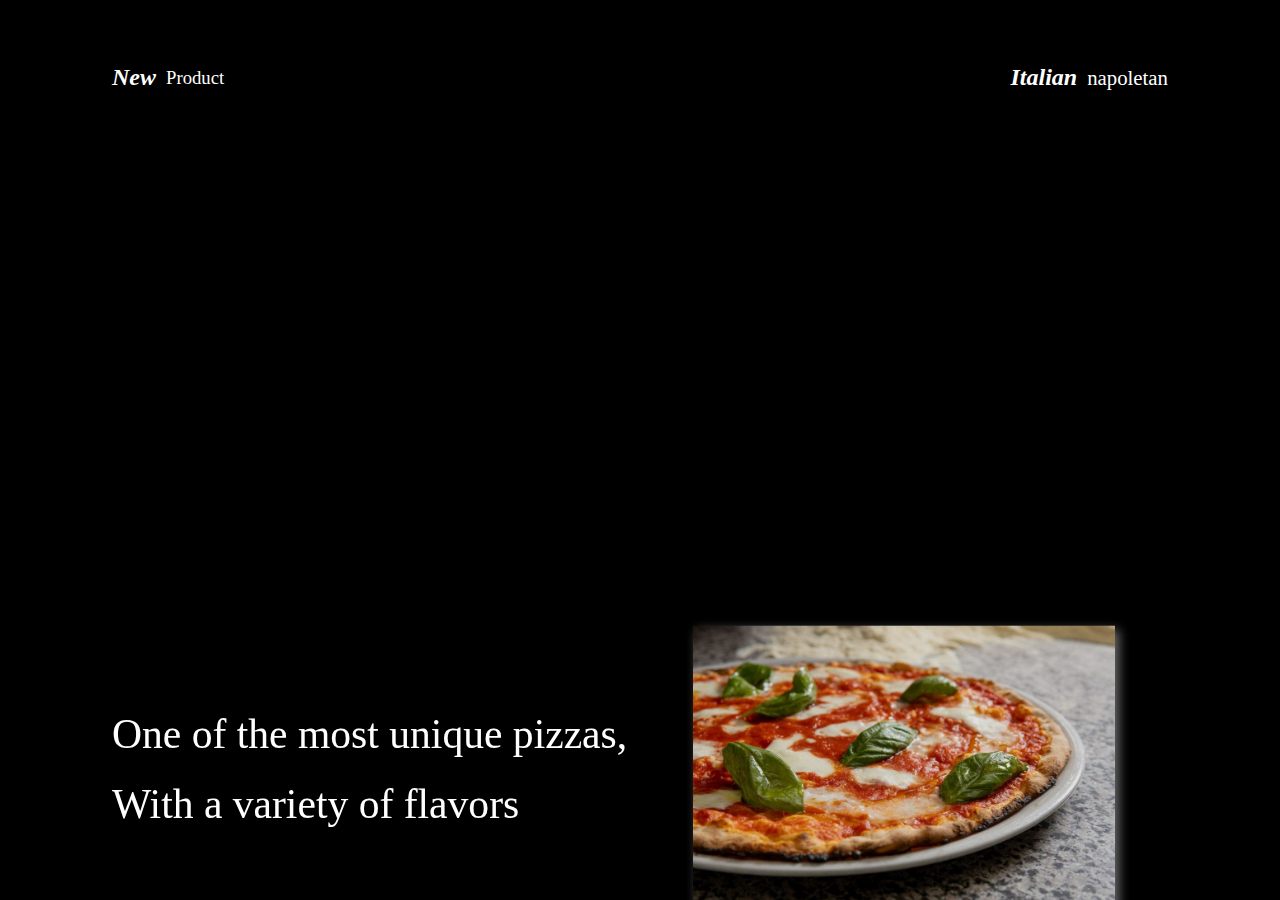
<file: index.html>
<!doctype html>
<html lang="en">
<head>
    <meta charset="UTF-8">
    <meta name="viewport"
          content="width=device-width, user-scalable=no, initial-scale=1.0, maximum-scale=1.0, minimum-scale=1.0">
    <meta http-equiv="X-UA-Compatible" content="ie=edge">
    <link rel="stylesheet" href="style.css">
    <title>Intro</title>
</head>
<body>
<div class="wrapper">
    <div class="nav">
        <div class="nav-left">
            <h2>New</h2>
            <h3>Product</h3>
        </div>
        <div class="nav-right">
            <h2>Italian</h2>
            <p>napoletan</p>
        </div>
    </div>
    <div class="intro">
        <div class="info">
            <div class="info-left">
                <h2>One of the most unique pizzas,<br> With a variety of flavors</h2>
            </div>
            <div class="info-right">
                <img src="2.jpg" alt="">
            </div>
        </div>
    </div>
</div>
<div class="slider">

</div>
<script src="https://cdnjs.cloudflare.com/ajax/libs/gsap/3.11.5/gsap.min.js"
        integrity="sha512-cOH8ndwGgPo+K7pTvMrqYbmI8u8k6Sho3js0gOqVWTmQMlLIi6TbqGWRTpf1ga8ci9H3iPsvDLr4X7xwhC/+DQ=="
        crossorigin="anonymous" referrerpolicy="no-referrer"></script>
<script src="app.js"></script>
</body>
</html>
</file>
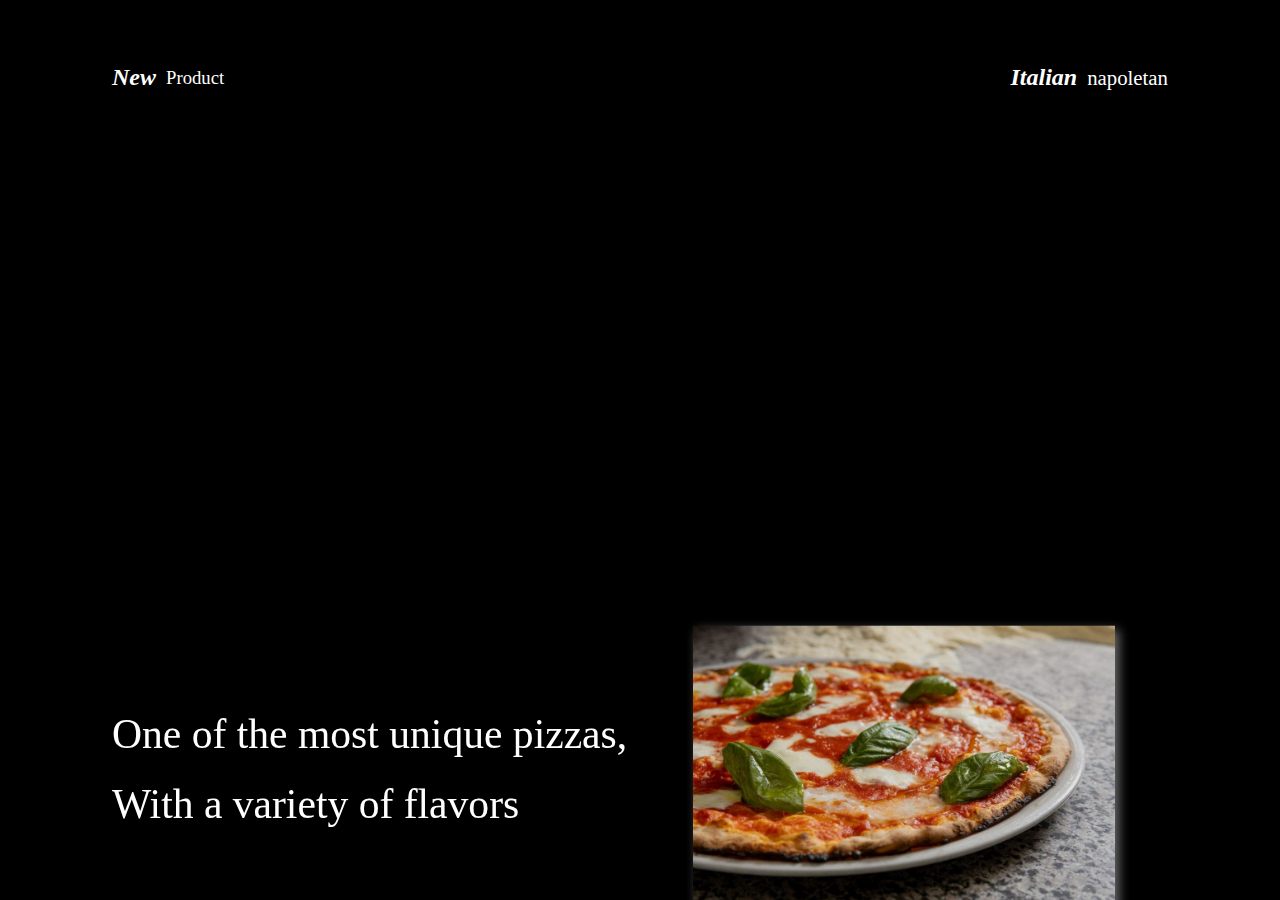
<file: src/index.html>
<!doctype html>
<html lang="en">
<head>
    <meta charset="UTF-8">
    <meta name="viewport"
          content="width=device-width, user-scalable=no, initial-scale=1.0, maximum-scale=1.0, minimum-scale=1.0">
    <meta http-equiv="X-UA-Compatible" content="ie=edge">
    <link rel="stylesheet" href="style.css">
    <title>Intro</title>
</head>
<body>
<div class="wrapper">
    <div class="nav">
        <div class="nav-left">
            <h2>New</h2>
            <h3>Product</h3>
        </div>
        <div class="nav-right">
            <h2>Italian</h2>
            <p>napoletan</p>
        </div>
    </div>
    <div class="intro">
        <div class="info">
            <div class="info-left">
                <h2>One of the most unique pizzas,<br> With a variety of flavors</h2>
            </div>
            <div class="info-right">
                <img src="../images/2.jpg" alt="">
            </div>
        </div>
    </div>
</div>
<div class="slider">

</div>
<script src="https://cdnjs.cloudflare.com/ajax/libs/gsap/3.11.5/gsap.min.js"
        integrity="sha512-cOH8ndwGgPo+K7pTvMrqYbmI8u8k6Sho3js0gOqVWTmQMlLIi6TbqGWRTpf1ga8ci9H3iPsvDLr4X7xwhC/+DQ=="
        crossorigin="anonymous" referrerpolicy="no-referrer"></script>
<script src="app.js"></script>
</body>
</html>
</file>
<file: style.css>
* {
    box-sizing: border-box;
    margin: 0;
    padding: 0;
    font-family: sans-serif Gabriola;
}

body {
    background-color: #000;
    color: #fff;
}

.wrapper {
    width: 100%;
    height: 100%;
}

img {
    width: 100%;
    height: 100%;
    opacity: 0.9;
    box-shadow: 4px 4px 10px #777;
}

.nav {
    display: flex;
    justify-content: space-between;
    align-items: center;
    padding: 4rem 7rem;
    width: 100%;
}

.nav .nav-left {
    display: flex;
    justify-content: flex-start;
    align-items: center;
}

.nav .nav-left h3 {
    font-weight: 400;
    padding: 0 10px;
}

.nav .nav-left h2 {
    font-weight: 700;
    font-style: italic;
}

.nav .nav-right {
    display: flex;
    justify-content: flex-start;
    align-items: center;
}

.nav .nav-right h2 {
    font-weight: 600;
    padding: 0 10px;
    font-style: italic;
}

.nav .nav-right p {
    font-weight: 400;
    font-size: 1.3rem;
}

.intro {
    width: 100%;
    height: 100%;
    position: fixed;
    top: 20%;
    left: 0;
}

.intro .info {
    display: flex;
    justify-content: flex-start;
    align-items: center;
    padding: 5rem 7rem 0 7rem;
    transform: translateY(100%);
}

.intro .info .info-left {
    width: 55%;
}

.intro .info .info-left h2 {
    font-size: 2.6rem;
    font-weight: 500;
    line-height: 70px;
}

.intro .info .info-right {
    width: 40%;
}

.slider {
    background-color: #18181A;
    width: 100%;
    height: 100%;
    position: fixed;
    top: 0;
    left: 0;
    transform: translateY(100%);
}
</file>
<file: src/style.css>
* {
    box-sizing: border-box;
    margin: 0;
    padding: 0;
    font-family: sans-serif Gabriola;
}

body {
    background-color: #000;
    color: #fff;
}

.wrapper {
    width: 100%;
    height: 100%;
}

img {
    width: 100%;
    height: 100%;
    opacity: 0.9;
    box-shadow: 4px 4px 10px #777;
}

.nav {
    display: flex;
    justify-content: space-between;
    align-items: center;
    padding: 4rem 7rem;
    width: 100%;
}

.nav .nav-left {
    display: flex;
    justify-content: flex-start;
    align-items: center;
}

.nav .nav-left h3 {
    font-weight: 400;
    padding: 0 10px;
}

.nav .nav-left h2 {
    font-weight: 700;
    font-style: italic;
}

.nav .nav-right {
    display: flex;
    justify-content: flex-start;
    align-items: center;
}

.nav .nav-right h2 {
    font-weight: 600;
    padding: 0 10px;
    font-style: italic;
}

.nav .nav-right p {
    font-weight: 400;
    font-size: 1.3rem;
}

.intro {
    width: 100%;
    height: 100%;
    position: fixed;
    top: 20%;
    left: 0;
}

.intro .info {
    display: flex;
    justify-content: flex-start;
    align-items: center;
    padding: 5rem 7rem 0 7rem;
    transform: translateY(100%);
}

.intro .info .info-left {
    width: 55%;
}

.intro .info .info-left h2 {
    font-size: 2.6rem;
    font-weight: 500;
    line-height: 70px;
}

.intro .info .info-right {
    width: 40%;
}

.slider {
    background-color: #18181A;
    width: 100%;
    height: 100%;
    position: fixed;
    top: 0;
    left: 0;
    transform: translateY(100%);
}
</file>
